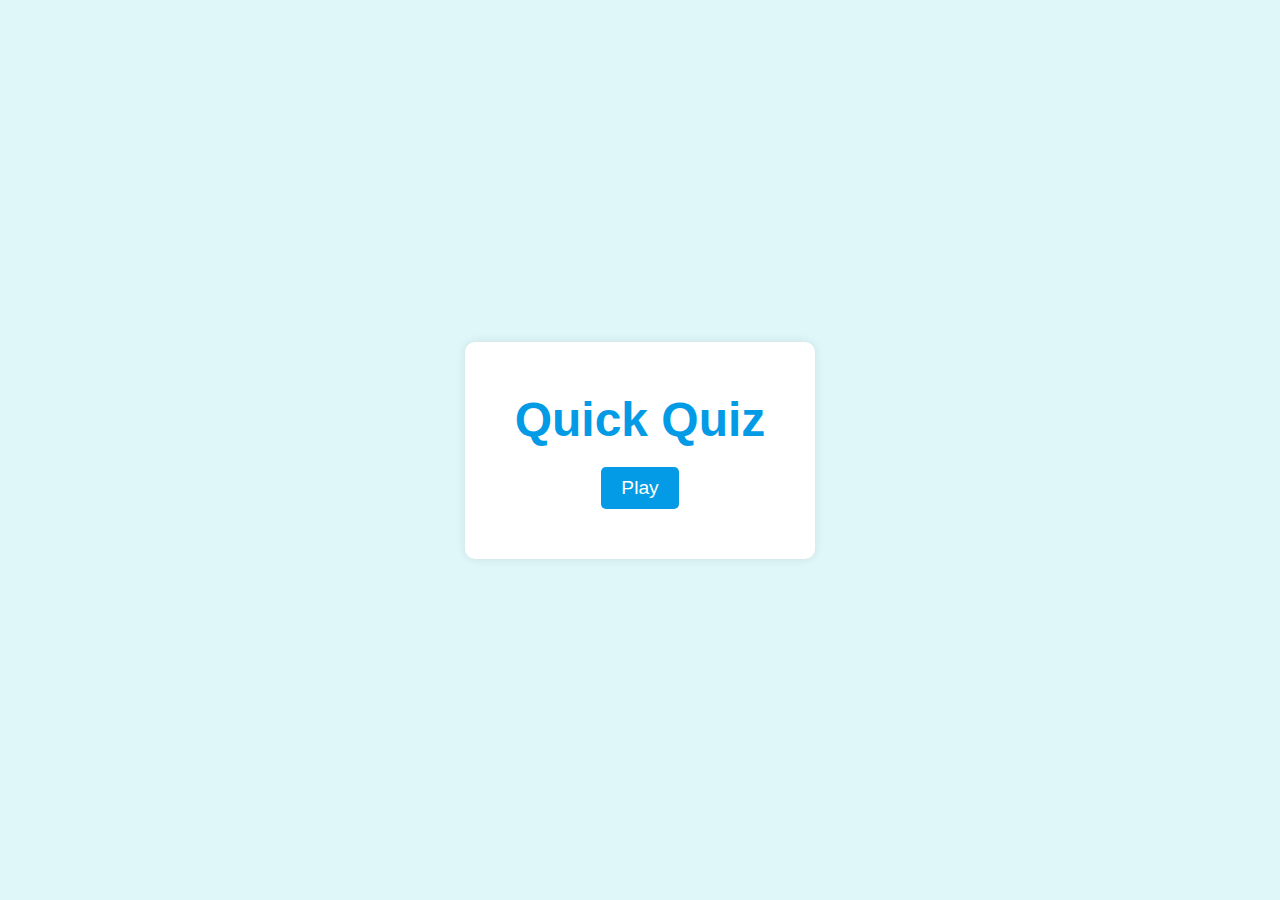
<file: index.html>
<!DOCTYPE html>
<html lang="en">
<head>
    <meta charset="UTF-8">
    <meta name="viewport" content="width=device-width, initial-scale=1.0">
    <title>Quick Quiz</title>
    <link rel="stylesheet" href="style.css">
</head>

<body>
    <div class="container">
        <h1>Quick Quiz</h1>
        <a href="game.html" class="play-btn">Play</a>
    </div>
</body>
</html>
</file>
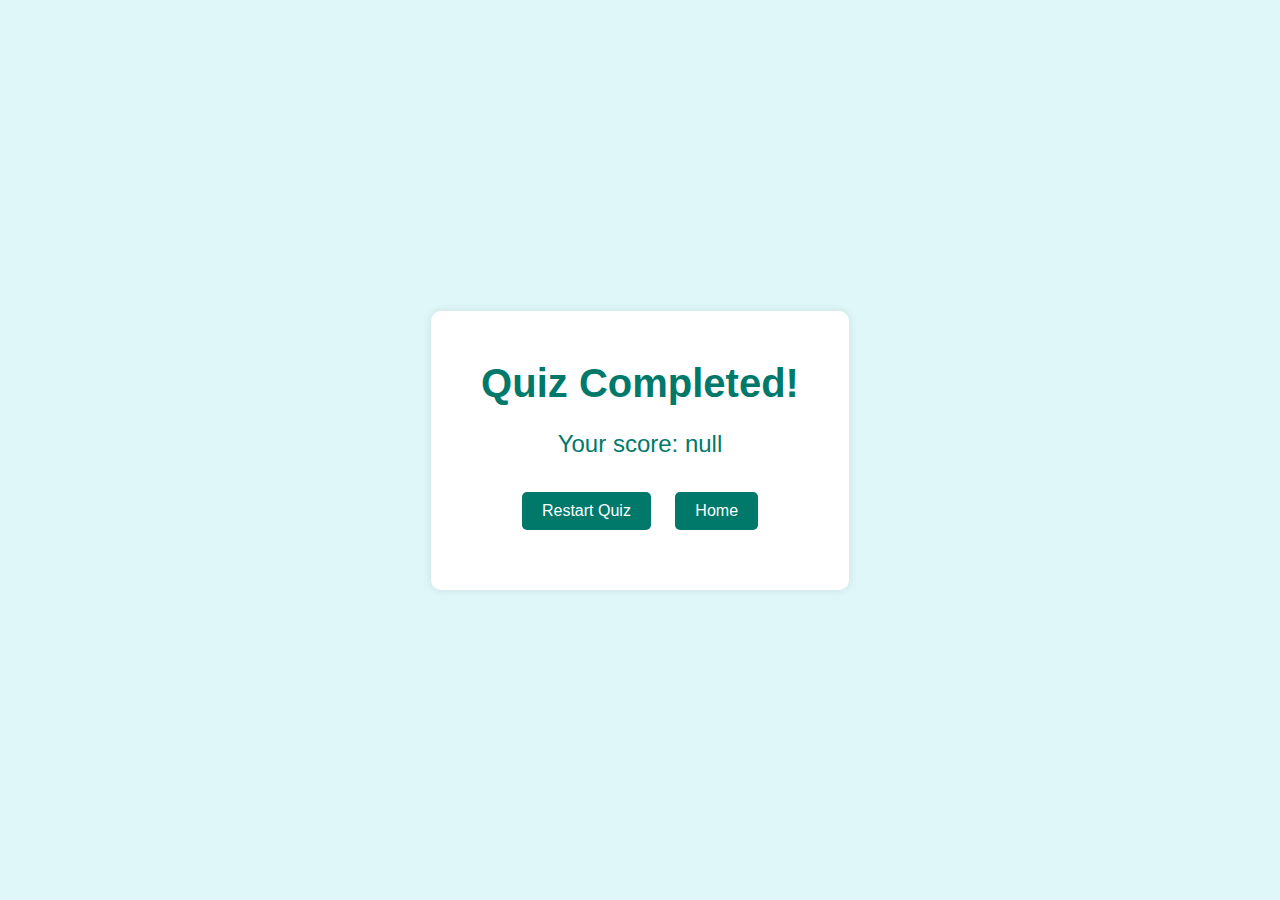
<file: end.html>
<!DOCTYPE html>
<html lang="en">
<head>
    <meta charset="UTF-8">
    <meta name="viewport" content="width=device-width, initial-scale=1.0">
    <title>Quick Quiz - End</title>
    <link rel="stylesheet" href="style.css">
</head>
<body>
    <div class="end-container">
        <h1>Quiz Completed!</h1>
        <p id="final-score">Your score: 0</p>
        <div class="buttons-container">
            <a href="game.html" class="btn">Restart Quiz</a>
            <a href="index.html" class="btn">Home</a>
        </div>
    </div>
    <script>
        const finalScore = localStorage.getItem('score');
        document.getElementById('final-score').innerText = `Your score: ${finalScore}`;
    </script>
</body>
</html>
</file>
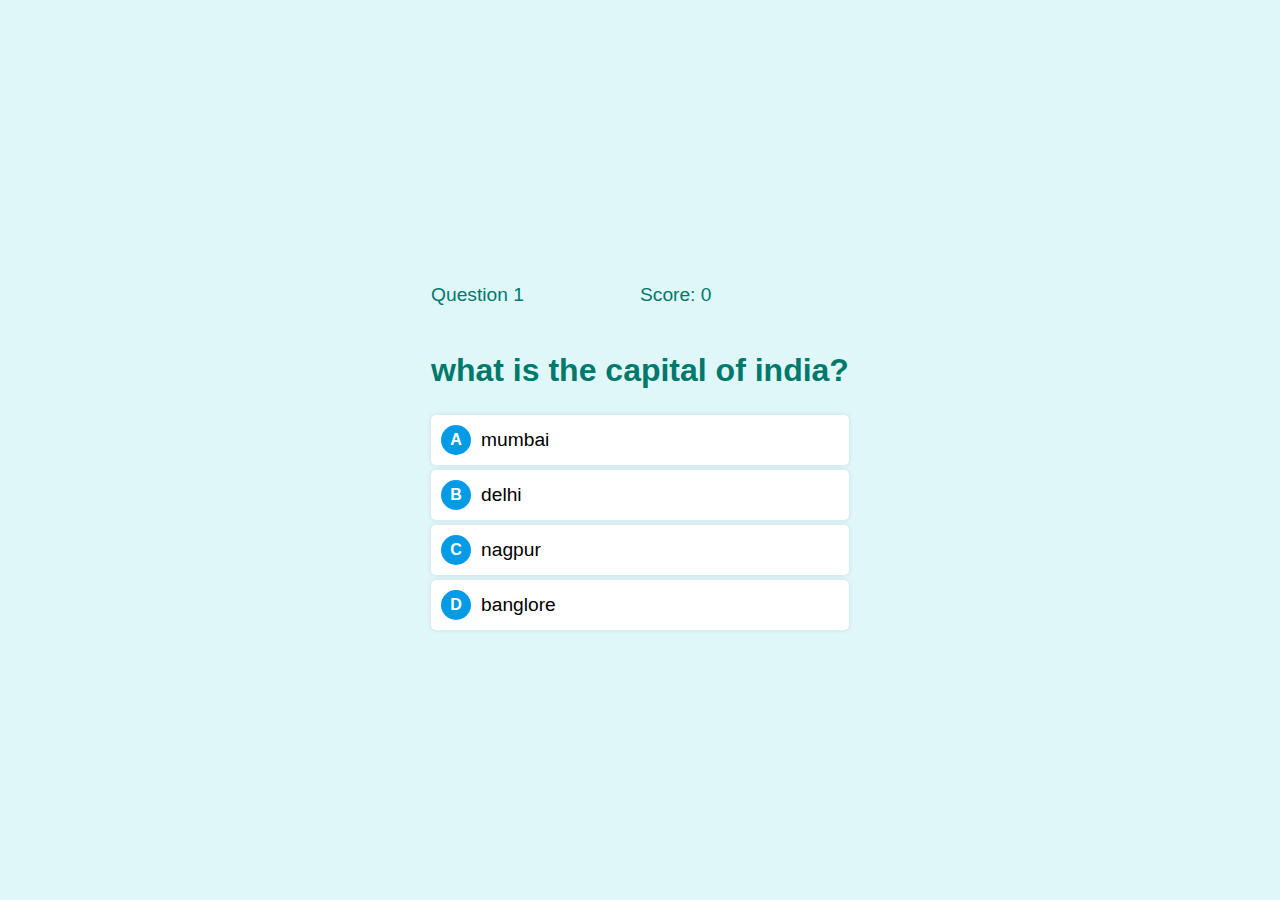
<file: game.html>
<!DOCTYPE html>
<html lang="en">
<head>
    <meta charset="UTF-8">
    <meta name="viewport" content="width=device-width, initial-scale=1.0">
    <title>Quick Quiz</title>
    <link rel="stylesheet" href="style.css">
</head>
<body>

    <div class="progress-bar-container">
        <div class="progress-bar" id="progress-bar"></div>
    </div>

    <div class="game-container">
        <div class="hud">
            <div class="hud-item">
                <p id="question-number" class="hud-text">Question 1</p>
            </div>
            <div class="hud-item">
                <p id="score" class="hud-text">Score: 0</p>
            </div>
        </div>
        <h2 id="question">What is the answer to this question?</h2>
        <div id="choices" class="choices-container">
        </div>
    </div>
    <script src="script.js"></script>
</body>
</html>
</file>
<file: style.css>
body, h1, a {
    margin: 0;
    padding: 0;
    text-decoration: none;
}

body {
    display: flex;
    justify-content: center;
    align-items: center;
    height: 100vh;
    background-color: #e0f7fa;
    font-family: Arial, sans-serif;
}

.container {
    text-align: center;
    background-color: #ffffff;
    padding: 50px;
    border-radius: 10px;
    box-shadow: 0 0 10px rgba(0, 0, 0, 0.1);
}

h1 {
    font-size: 3em;
    color: #039be5;
    margin-bottom: 20px;
}

.play-btn {
    display: inline-block;
    padding: 10px 20px;
    background-color: #039be5;
    color: #ffffff;
    border-radius: 5px;
    font-size: 1.2em;
    cursor: pointer;
    transition: background-color 0.3s;
}

.play-btn:hover {
    background-color: #0277bd;
}

.choices {
    margin-top: 20px;
}

.choice {
    display: flex;
    align-items: center;
    padding: 10px;
    margin: 5px 0;
    background-color: #ffffff;
    border-radius: 5px;
    box-shadow: 0 0 5px rgba(0, 0, 0, 0.1);
    cursor: pointer;
    transition: background-color 0.3s, box-shadow 0.3s;
}

.choice:hover {
    background-color: #e0f7fa;
    box-shadow: 0 0 10px rgba(0, 0, 0, 0.1);
}

.choice-letter {
    display: inline-block;
    width: 30px;
    height: 30px;
    background-color: #039be5;
    color: #ffffff;
    border-radius: 50%;
    display: flex;
    justify-content: center;
    align-items: center;
    margin-right: 10px;
    font-weight: bold;
}

.choice-text {
    font-size: 1.2em;
}

.choice.correct {
    background-color: #4CAF50; /* Green */
    color: white;
}

.choice.incorrect {
    background-color: #f44336; /* Red */
    color: white;
}

.hud {
    display: flex;
    justify-content: space-between;
    margin-bottom: 20px;
}

.hud-item {
    flex: 1;
}

.hud-text {
    font-size: 1.2rem;
    color: #00796b;
}

.game-container h2 {
    font-size: 2rem;
    color: #00796b;
}

.choices-container {
    margin-top: 20px;
}

.home-container a:hover {
    background-color: #004d40;
}

.end-container {
    text-align: center;
    background-color: #ffffff;
    padding: 50px;
    border-radius: 10px;
    box-shadow: 0 0 10px rgba(0, 0, 0, 0.1);
}

.end-container h1 {
    font-size: 2.5rem;
    color: #00796b;
}

.end-container p {
    font-size: 1.5rem;
    color: #00796b;
}

.buttons-container {
    margin-top: 20px;
}

.buttons-container .btn {
    display: inline-block;
    margin: 10px;
    padding: 10px 20px;
    font-size: 1rem;
    color: #ffffff;
    background-color: #00796b;
    border-radius: 5px;
    text-decoration: none;
    transition: background-color 0.3s ease;
}

.buttons-container .btn:hover {
    background-color: #004d40;
}
</file>
